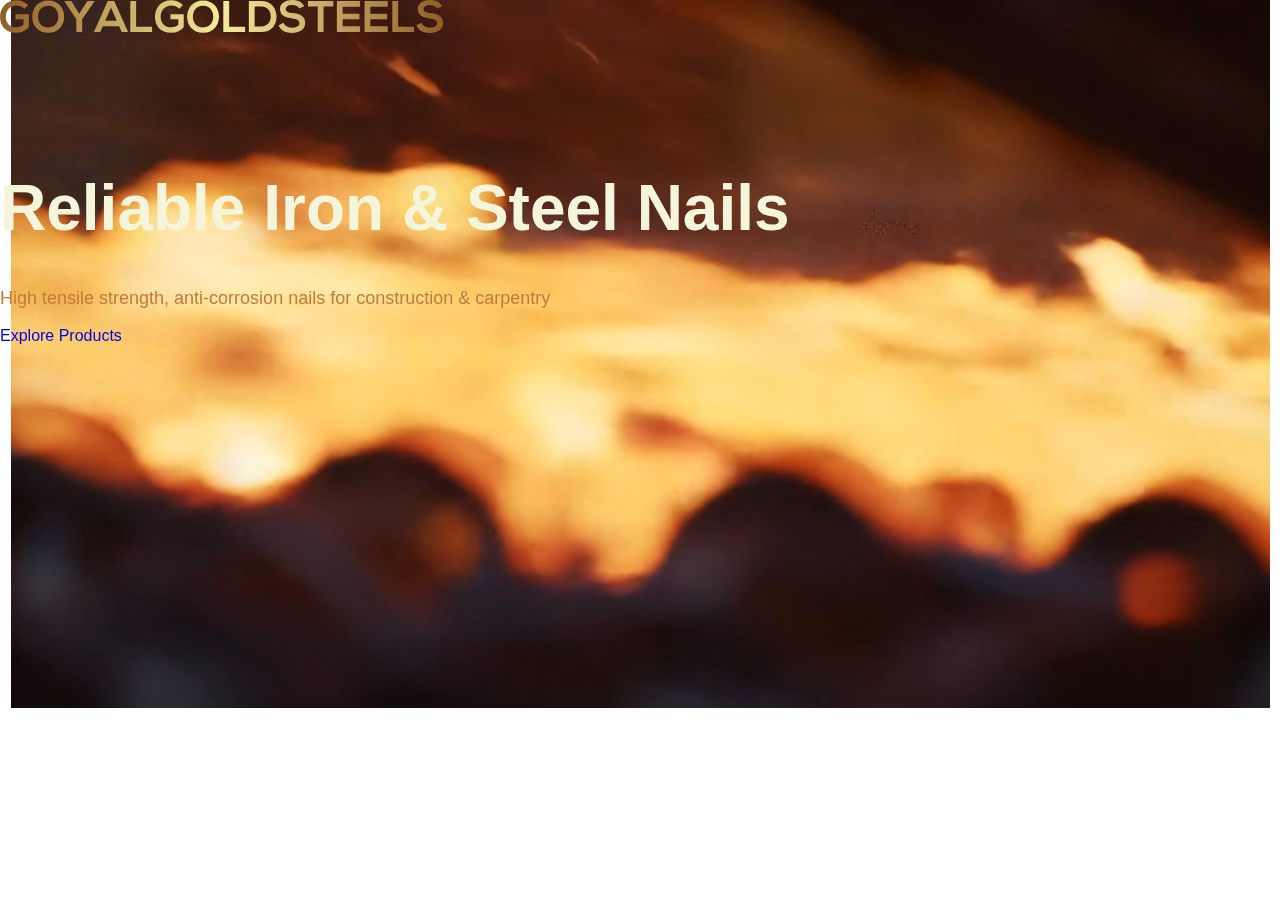
<file: index.html>
<!DOCTYPE html>
<html lang="en">
  <head>
    <meta charset="UTF-8" />
    <meta name="viewport" content="width=device-width, initial-scale=1.0" />
    <link rel="stylesheet" href="./style.css">
    <link href="https://cdn.jsdelivr.net/npm/bootstrap@5.3.7/dist/css/bootstrap.min.css"
     rel="stylesheet" integrity="sha384-LN+7fdVzj6u52u30Kp6M/trliBMCMKTyK833zpbD+pXdCLuTusPj697FH4R/5mcr" 
     crossorigin="anonymous">

    <title>Document</title>
  </head>
  <body>
    <section class="header">   
      <div class="header_hero">
        <nav class="navbar">
          <div class="w-100"><a class="navbar-brand w-100 d-flex justify-content-center fs-3 fw-bold text-light mt-5" href="#" >
            <svg width="443.0833465576172" height="32.90310774128788" viewBox="0 0 350.00000000000006 25.99079337763656" class="looka-1j8o68f"><defs id="SvgjsDefs1013"><linearGradient id="SvgjsLinearGradient1016"><stop id="SvgjsStop1017" stop-color="#905e26" offset="0"></stop><stop id="SvgjsStop1018" stop-color="#f5ec9b" offset="0.5"></stop><stop id="SvgjsStop1019" stop-color="#905e26" offset="1"></stop></linearGradient></defs><g id="SvgjsG1014" featurekey="K5GtsI-0" transform="matrix(1.7514011529915063,0,0,1.7514011529915063,-0.7355894530108851,-9.667735166240938)" fill="url(#SvgjsLinearGradient1016)"><path d="M13.02 7.74 l-1.64 1.68 c-0.94 -0.9 -2.34 -1.4 -3.56 -1.4 c-3 0 -4.82 2.28 -4.82 5.16 c0 2.3 1.34 4.68 4.82 4.68 c1.1 0 2.06 -0.24 3.16 -1.12 l0 -2.48 l-3.58 0 l0 -2.36 l6 0 l0 5.9 c-1.38 1.58 -3.12 2.52 -5.58 2.52 c-5.26 0 -7.4 -3.46 -7.4 -7.14 c0 -3.94 2.46 -7.58 7.4 -7.58 c1.88 0 3.76 0.72 5.2 2.14 z M22.14 5.720000000000001 c4.82 0 7.22 3.7 7.18 7.36 c-0.04 3.62 -2.26 7.24 -7.18 7.24 s-7.2 -3.54 -7.2 -7.22 s2.36 -7.38 7.2 -7.38 z M22.14 8.12 c-3.3 0 -4.66 2.66 -4.6 5.02 c0.06 2.3 1.3 4.76 4.6 4.76 s4.54 -2.48 4.58 -4.78 c0.04 -2.36 -1.28 -5 -4.58 -5 z M32.56 6 l3.56 5.78 l3.72 -5.78 l3.18 0 l0 0.12 l-5.58 8.1 l0 5.78 l-2.64 0 l0 -5.78 l-5.38 -8.1 l0 -0.12 l3.14 0 z M55.300000000000004 20 l-1.18 -2.64 l-7.32 0 l-1.2 2.64 l-2.86 0 l6.28 -14 l2.88 0 l6.28 14 l-2.88 0 z M53.06 14.9 l-2.6 -5.96 l-2.6 5.96 l5.2 0 z M59.160000000000004 6 l2.64 0 l0 11.56 l7.2 0 l0 2.44 l-9.84 0 l0 -14 z M82.9 7.74 l-1.64 1.68 c-0.94 -0.9 -2.34 -1.4 -3.56 -1.4 c-3 0 -4.82 2.28 -4.82 5.16 c0 2.3 1.34 4.68 4.82 4.68 c1.1 0 2.06 -0.24 3.16 -1.12 l0 -2.48 l-3.58 0 l0 -2.36 l6 0 l0 5.9 c-1.38 1.58 -3.12 2.52 -5.58 2.52 c-5.26 0 -7.4 -3.46 -7.4 -7.14 c0 -3.94 2.46 -7.58 7.4 -7.58 c1.88 0 3.76 0.72 5.2 2.14 z M92.02000000000001 5.720000000000001 c4.82 0 7.22 3.7 7.18 7.36 c-0.04 3.62 -2.26 7.24 -7.18 7.24 s-7.2 -3.54 -7.2 -7.22 s2.36 -7.38 7.2 -7.38 z M92.02000000000001 8.12 c-3.3 0 -4.66 2.66 -4.6 5.02 c0.06 2.3 1.3 4.76 4.6 4.76 s4.54 -2.48 4.58 -4.78 c0.04 -2.36 -1.28 -5 -4.58 -5 z M101.14000000000001 6 l2.64 0 l0 11.56 l7.2 0 l0 2.44 l-9.84 0 l0 -14 z M118.16000000000001 6 c4.8 0 6.94 3.42 7 6.88 c0.06 3.54 -2.1 7.12 -7 7.12 l-5.5 0 l0 -14 l5.5 0 z M115.28000000000002 8.5 l0 8.96 l2.88 0 c3.18 0 4.44 -2.32 4.38 -4.6 c-0.06 -2.18 -1.34 -4.36 -4.38 -4.36 l-2.88 0 z M137.64000000000001 8.3 l-2.1 1.08 c-0.48 -0.8 -1.8 -1.56 -3.32 -1.56 c-1.96 0 -2.9 0.82 -2.9 1.86 c0 1.22 1.44 1.56 3.12 1.76 c2.92 0.36 5.64 1.12 5.64 4.46 c0 3.12 -2.76 4.46 -5.88 4.46 c-2.86 0 -5.06 -0.88 -6.1 -3.44 l2.2 -1.14 c0.62 1.54 2.24 2.22 3.94 2.22 c1.66 0 3.22 -0.58 3.22 -2.1 c0 -1.32 -1.38 -1.86 -3.24 -2.06 c-2.86 -0.34 -5.5 -1.1 -5.5 -4.24 c0 -2.88 2.84 -4.06 5.42 -4.08 c2.18 0 4.44 0.62 5.5 2.78 z M143.74 20 l0 -11.6 l-4.44 0 l0 -2.4 l11.52 0 l0 2.4 l-4.44 0 l0 11.6 l-2.64 0 z M162.86 17.4 l0 2.6 l-10.48 0 l0 -14 l10.48 0 l0 2.56 l-7.86 0 l0 3.22 l7.58 0 l0 2.46 l-7.58 0 l0 3.16 l7.86 0 z M175.34 17.4 l0 2.6 l-10.48 0 l0 -14 l10.48 0 l0 2.56 l-7.86 0 l0 3.22 l7.58 0 l0 2.46 l-7.58 0 l0 3.16 l7.86 0 z M177.38 6 l2.64 0 l0 11.56 l7.2 0 l0 2.44 l-9.84 0 l0 -14 z M199.82 8.3 l-2.1 1.08 c-0.48 -0.8 -1.8 -1.56 -3.32 -1.56 c-1.96 0 -2.9 0.82 -2.9 1.86 c0 1.22 1.44 1.56 3.12 1.76 c2.92 0.36 5.64 1.12 5.64 4.46 c0 3.12 -2.76 4.46 -5.88 4.46 c-2.86 0 -5.06 -0.88 -6.1 -3.44 l2.2 -1.14 c0.62 1.54 2.24 2.22 3.94 2.22 c1.66 0 3.22 -0.58 3.22 -2.1 c0 -1.32 -1.38 -1.86 -3.24 -2.06 c-2.86 -0.34 -5.5 -1.1 -5.5 -4.24 c0 -2.88 2.84 -4.06 5.42 -4.08 c2.18 0 4.44 0.62 5.5 2.78 z"></path></g></svg>
          </a></div>
            
            <ul class="navbar-nav">
                <!-- <li>Home</li>
                <li>Home</li>
                <li>Home</li> -->
            </ul>
        </nav>
        <!-- <video src="video.mp4" class="video" autoplay loop playsinline>
            <source src="video.mp4" type="video/mp4" />
        </video> -->

        <video class="video" autoplay loop muted playsinline>
  <source src="video.mp4" type="video/mp4" />
  Your browser does not support the video tag.
</video>
<section class="hero text-center">
    <div class="container">
      <h1 class="mask-text" style="color: beige; font-size: 64px;">Reliable Iron & Steel Nails</h1>
      <p class="text-biege fw-bold" style="font-size: 18px;">High tensile strength, anti-corrosion nails for construction & carpentry</p>
      <a href="./about.html" class="btn btn-primary">Explore Products</a>
      <a href="./product.html"></a>
      <a href="./contactus.html"></a>

      
    </div>
    <!-- <video src="./video.mp4" class="video" autoplay loop></video> -->
  </section>
        
      </div>
    </section>
    <script src="https://cdn.jsdelivr.net/npm/bootstrap@5.3.7/dist/js/bootstrap.bundle.min.js"
     integrity="sha384-ndDqU0Gzau9qJ1lfW4pNLlhNTkCfHzAVBReH9diLvGRem5+R9g2FzA8ZGN954O5Q"
     crossorigin="anonymous"></script>
  </body>
</html>
</file>
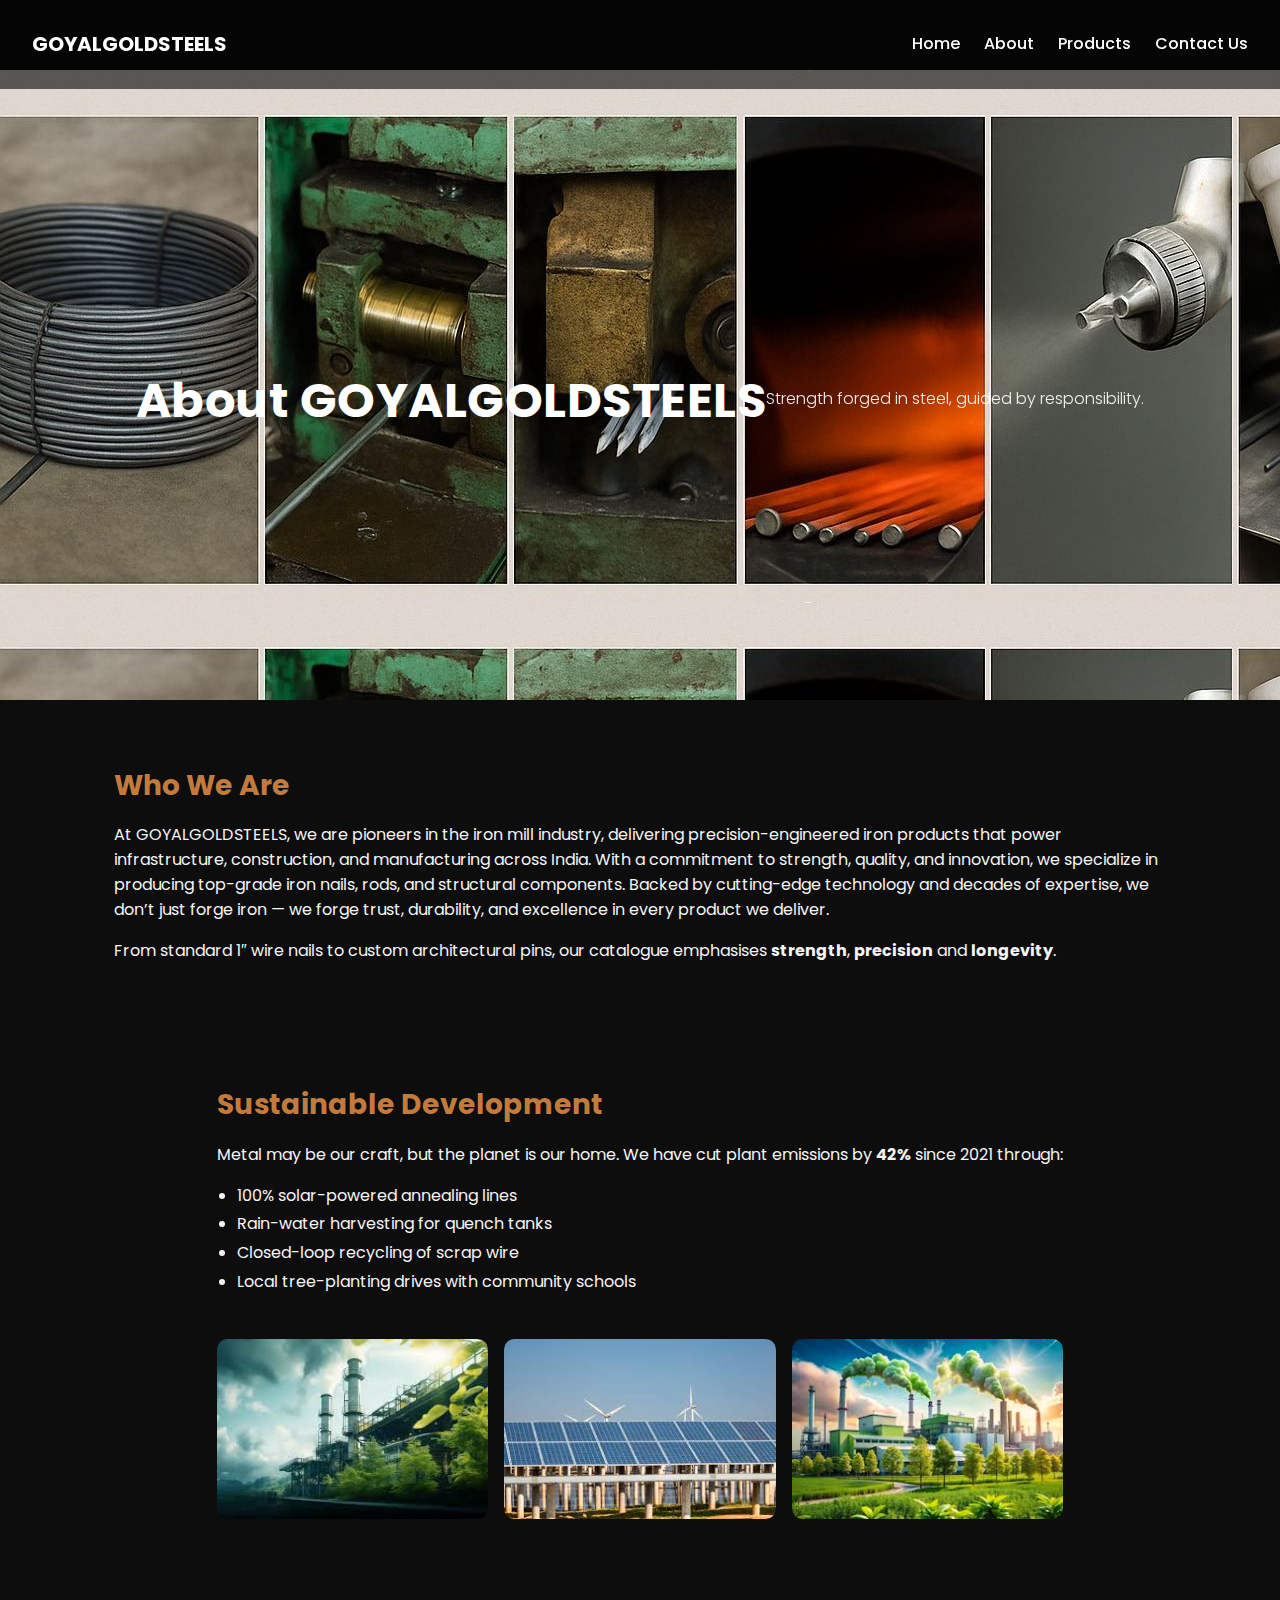
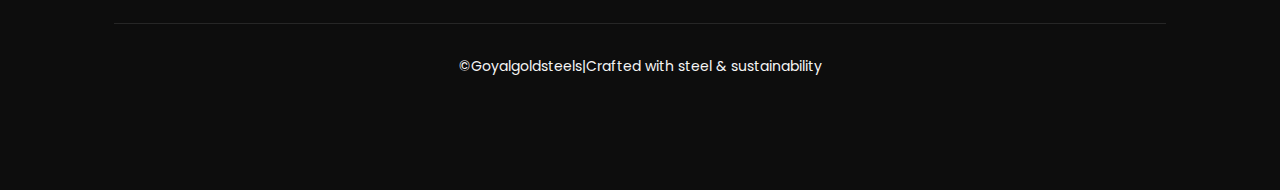
<file: about.html>
<!-- about.html -->
<!DOCTYPE html>
<html lang="en">
<head>
  <meta charset="UTF-8" />
  <meta name="viewport" content="width=device-width, initial-scale=1.0" />
  <title>GOYALGOLDSTEELS</title>
    <!-- Google Font-->
  <link href="https://fonts.googleapis.com/css2?family=Poppins:wght@300;500;700&display=swap" rel="stylesheet" />
  <!-- Main stylesheet -->
  <link rel="stylesheet" href="./aboutstyle.css" />
</head>
<body>
  <!-- navbar -->
   <nav class="navbar"> 
   
  <div class="container">
    <a href="#" class="logo">GOYALGOLDSTEELS</a>
    <ul class="nav-links">
      <li><a href="./index.html">Home</a></li>
      <li><a href="./about.html">About</a></li>
      <li><a href="./product.html">Products</a></li>
      <li><a href="./contactus.html">Contact Us</a></li>
    </ul>
  </div>
</nav>
<header class="hero">
    <h1>About <span>GOYALGOLDSTEELS</span></h1>
    <p>Strength forged in steel, guided by responsibility.</p>
  </header>

  <!-- ==========  ABOUT US  ========== -->
  <section class="section about">
    <div class="text">
      <h2>Who We Are</h2>
      <p>At GOYALGOLDSTEELS, we are pioneers in the iron mill industry, delivering precision-engineered iron products that power infrastructure,
         construction, and manufacturing across India. With a commitment to strength, quality, and innovation,
          we specialize in producing top-grade iron nails, rods, and structural components.
           Backed by cutting-edge technology and decades of expertise, we don’t just forge iron — we forge trust,
            durability, and excellence in every product we deliver.
      <p>
        From standard 1″ wire nails to custom architectural pins, our catalogue
        emphasises <strong>strength</strong>, <strong>precision</strong> and
        <strong>longevity</strong>.
      </p>
    </div>

    <!-- Product gallery
    <div class="gallery corrosion">
      <img src="https://images.unsplash.com/photo-1586880244653-3bc9a503d624?auto=format&fit=crop&w=600&q=80"
           alt="Freshly forged iron nails" />
      <img src="https://images.unsplash.com/photo-1591001098284-2317a8346839?auto=format&fit=crop&w=600&q=80"
           alt="Automated forging furnace" />
      <img src="https://images.unsplash.com/photo-1599480723445-9f55d29d5536?auto=format&fit=crop&w=600&q=80"
           alt="Quality‑control microscope" />
    </div>
  </section> -->

  <!-- ==========  SUSTAINABLE DEVELOPMENT  ========== -->
  <section class="section sustainability">
    <div class="text">
      <h2>Sustainable Development</h2>
      <p>
        Metal may be our craft, but the planet is our home. We have cut plant
        emissions by <strong>42%</strong> since 2021 through:
      </p>
      <ul>
        <li>100% solar-powered annealing lines</li>
        <li>Rain-water harvesting for quench tanks</li>
        <li>Closed-loop recycling of scrap wire</li>
        <li>Local tree-planting drives with community schools</li>
      </ul>
    </div>

    <!-- Green gallery -->
    <div class="gallery greenery">
      <img src="./green.jpeg"
           alt="Solar panels on the factory roof" />
      <img src="./solar.jpeg"
           alt="Saplings around the facility" />
      <img src="./images.jpeg"
           alt="Rainwater harvesting tank" />
    </div>
  </section>

  <footer>
    ©Goyalgoldsteels|Crafted with steel & sustainability
  </footer>
</body>
</html>
</file>
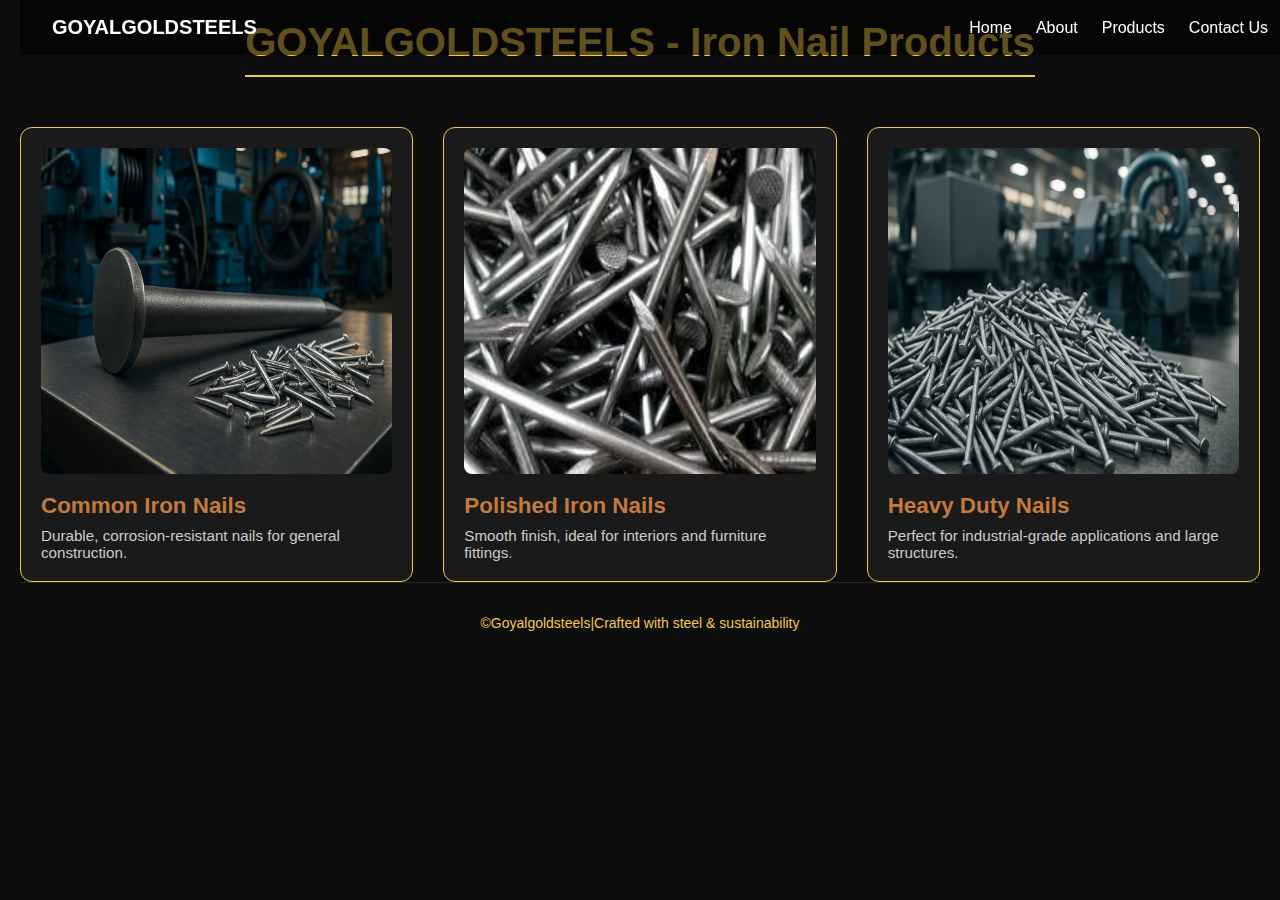
<file: product.html>
<!DOCTYPE html>
<html lang="en">
<head>
  <meta charset="UTF-8" />
  <meta name="viewport" content="width=device-width, initial-scale=1.0"/>
  <title>Iron Nails - Products</title>
  <link rel="stylesheet" href="./productstyle.css" />
</head>
<body>
  <!-- navbar -->
   <nav class="navbar"> 
   
  <div class="container">
    <a href="#" class="logo">GOYALGOLDSTEELS</a>
    <ul class="nav-links">
      <li><a href="./index.html">Home</a></li>
      <li><a href="./about.html">About</a></li>
      <li><a href="./product.html">Products</a></li>
      <li><a href="./contactus.html">Contact Us</a></li>
    </ul>
  </div>
</nav>

  <header class="mt-5">
    <h1>GOYALGOLDSTEELS - Iron Nail Products</h1>
  </header>

  <section class="products">
    <div class="product-card">
      <img src="./commnail.png" alt="Iron Nail 1">
      <h2>Common Iron Nails</h2>
      <p>Durable, corrosion-resistant nails for general construction.</p>
    </div>

    <div class="product-card">
      <img src="./polished.jpeg" alt="Iron Nail 2">
      <h2>Polished Iron Nails</h2>
      <p>Smooth finish, ideal for interiors and furniture fittings.</p>
    </div>

    <div class="product-card">
      <img src="nail-img.jpeg" alt="Iron Nail 3">
      <h2>Heavy Duty Nails</h2>
      <p>Perfect for industrial-grade applications and large structures.</p>
    </div>
  </section>
  <footer>
    ©Goyalgoldsteels|Crafted with steel & sustainability
  </footer>
</body>
</html>
</file>
<file: style.css>
body {
  margin: 0px !important;
  padding: 0;
}

.header {
  height: 500px;
  width: 100%;
}

.header_hero {
  position: relative;
}

.hero {
  height: 400px;
  display: flex;
  align-items: center;
}

.text-biege{
  color:#c27a3d; 

}

.video {
  position: absolute;
  top: 0;
  left: 0;
  width: 100%;
  height: 708px;
  z-index: -1;
}

.navbar {
  display: flex;
  align-items: center;
}

.navbar-nav {
  display: flex;
  gap: 25px;
}

.navbar-nav li {
  list-style: none;
  color: #fff;
}

a {
  text-decoration: none;
}

.navbarbrand {
  color: #fff;
  font-size: 20px;
  font-weight: 600;
}
body {
  font-family: Arial, Helvetica, sans-serif;
}
</file>
<file: aboutstyle.css>
/* navbar */
 .navbar {
  background: rgba(0, 0, 0, 0.6); /* semi‑transparent background */
  position: fixed;
  top: 0;
  width: 100%;
  z-index: 1000;
}

.navbar .container {
  display: flex;
  justify-content: space-between;
  align-items: center;
  padding: 1rem 2rem;
}

.navbar .logo {
  font-family: 'Poppins', sans-serif;
  font-weight: 700;
  color: #fff;
  text-decoration: none;
  font-size: 1.25rem;
}

.navbar .nav-links {
  list-style: none;
  display: flex;
  gap: 1.5rem;
}

.navbar .nav-links a {
  color: #fff;
  text-decoration: none;
  font-weight: 500;
  transition: color 0.3s;
}

.navbar .nav-links a:hover {
  color: #FFD700; /* gold accent */
}

/* Add top padding to body to avoid overlap */
body {
  padding-top: 70px;
}


/* style.css */
:root {
  --bg‑dark: #0d0d0d;          /* deep charcoal */
  --bg‑medium: #1a1a1a;
  --text‑light: #f5f5f5;
  --accent‑rust: #c27a3d;       /* muted copper accent */
  --accent‑green: #58b375;
  --radius: 0.65rem;
}

*,
*::before,
*::after {
  box-sizing: border-box;
}

body {
  margin: 0;
  font-family: 'Poppins', sans-serif;
  background: var(--bg‑dark);
  color: var(--text‑light);
  line-height: 1.55;
  scroll-behavior: smooth;
}

/* ----------  HERO  ---------- */
.hero {
  padding: 6rem 1.5rem 4rem;
  text-align: center;
  background: radial-gradient(circle at top,
              #202020 0%, var(--bg‑dark) 70%);
}

.hero h1 {
  margin: 0;
  font-size: clamp(2.25rem, 5vw, 3rem);
  letter-spacing: .5px;
}

.hero h1 span {
  color: var(--accent‑rust);
}

.hero p {
  margin-top: .75rem;
  font-weight: 300;
  opacity: .85;
}

/* ----------  SECTIONS  ---------- */
.section {
  padding: 4rem 1.5rem;
  max-width: 1100px;
  margin-inline: auto;
  display: grid;
  gap: 2.5rem;
}

.section:nth-of-type(even) {
  background: var(--bg‑medium);
}

.text h2 {
  font-size: 1.75rem;
  margin: 0 0 1rem;
  color: var(--accent‑rust);
}

.text ul {
  margin: 1rem 0 0 1.25rem;
  padding: 0;
}

.text li {
  margin: .25rem 0;
}

/* ----------  IMAGE GALLERIES  ---------- */
.gallery {
  display: grid;
  grid-template-columns: repeat(auto-fit, minmax(220px, 1fr));
  gap: 1rem;
}

.gallery img {
  width: 100%;
  height: 100%;
  object-fit: cover;
  border-radius: var(--radius);
  transition: transform .4s ease, filter .35s ease;
}

/* subtle parallax zoom on hover */
.gallery img:hover {
  transform: scale(1.06);
}

/* --- product images: gritty, industrial feel 
.corrosion img {
  filter: grayscale(.45) contrast(1.15) brightness(.9);
  mix-blend-mode: multiply;
}

/* remove effect on hover for clarity 
.corrosion img:hover {
  filter: none;
}

/* --- sustainability images: boost greens --- */
.greenery img {
  filter: grayscale(.1) saturate(1.2) hue-rotate(-10deg);
}

.greenery img:hover {
  filter: none;
}

/* ----------  FOOTER  ---------- */
footer {
  text-align: center;
  font-size: .875rem;
  padding: 2rem 1rem 3rem;
  border-top: 1px solid #262626;
} 
/* HERO */
.hero {
  padding: 6rem 1.5rem 4rem;
  text-align: center;
  color: var(--text-light);
  background: 
    linear-gradient(rgba(0,0,0,0.6), rgba(0,0,0,0.7)),
    url('https://images.unsplash.com/photo-1558981033-7c1e1ff37eab?auto=format&fit=crop&w=1600&q=80') 
    center center / cover no-repeat;
}

.hero h1 {
  margin: 0;
  font-size: clamp(2.25rem, 5vw, 3rem);
  letter-spacing: .5px;
}

.hero h1 span {
  color: var(--accent-rust);
}

.hero p {
  margin-top: .75rem;
  font-weight: 300;
  opacity: .9;
}
/* background */.hero {
  background-image: url(./manufacturing.jpeg);
  height: 70vh;
  position: relative;
  display: flex;
  align-items: center;
  justify-content: center;
  text-align: center;
  color: #fff;
}

.hero-overlay {
  background: rgba(0, 0, 0, 0.5); /* optional overlay for better text contrast */
  padding: 2rem;
  border-radius: 8px;
}

.hero span {
  color: #FFD700; /* gold accent for your brand name */
}
</file>
<file: productstyle.css>
/* General Reset */
* {
  margin: 0;
  padding: 0;
  box-sizing: border-box;
}

body {
  font-family: 'Segoe UI', sans-serif;
  background-color: #0d0d0d;
  color: #f2c94c;
  padding: 20px;
}

header {
  text-align: center;
  margin-bottom: 50px;
}

header h1 {
  font-size: 2.5rem;
  color: #f2c94c;
  border-bottom: 2px solid #f2c94c;
  display: inline-block;
  padding-bottom: 10px;
}

.products {
  display: grid;
  grid-template-columns: repeat(auto-fit, minmax(280px, 1fr));
  gap: 30px;
}

.product-card {
  background-color: #1a1a1a;
  padding: 20px;
  border: 1px solid #f2c94c;
  border-radius: 12px;
  transition: transform 0.3s, box-shadow 0.3s;
}

.product-card:hover {
  transform: translateY(-8px);
  box-shadow: 0 10px 20px rgba(242, 201, 76, 0.3);
}

.product-card img {
  width: 100%;
  height: 326px;
  border-radius: 8px;
}

.product-card h2 {
  margin-top: 15px;
  font-size: 1.4rem;
  color: #c27a3d;
}

.product-card p {
  margin-top: 8px;
  font-size: 0.95rem;
  color: #cccccc;
}
/* navbar */
 .navbar {
  background: rgba(0, 0, 0, 0.6); /* semi‑transparent background */
  position: fixed;
  top: 0;
  width: 100%;
  z-index: 1000;
}

.navbar .container {
  display: flex;
  justify-content: space-between;
  align-items: center;
  padding: 1rem 2rem;
}

.navbar .logo {
  font-family: 'Poppins', sans-serif;
  font-weight: 700;
  color: #fff;
  text-decoration: none;
  font-size: 1.25rem;
}

.navbar .nav-links {
  list-style: none;
  display: flex;
  gap: 1.5rem;
}

.navbar .nav-links a {
  color: #fff;
  text-decoration: none;
  font-weight: 500;
  transition: color 0.3s;
}

.navbar .nav-links a:hover {
  color: #c27a3d;; /* gold accent */
}
/* ----------  FOOTER  ---------- */
footer {
  text-align: center;
  font-size: .875rem;
  padding: 2rem 1rem 3rem;
  border-top: 1px solid #262626;
}
</file>
